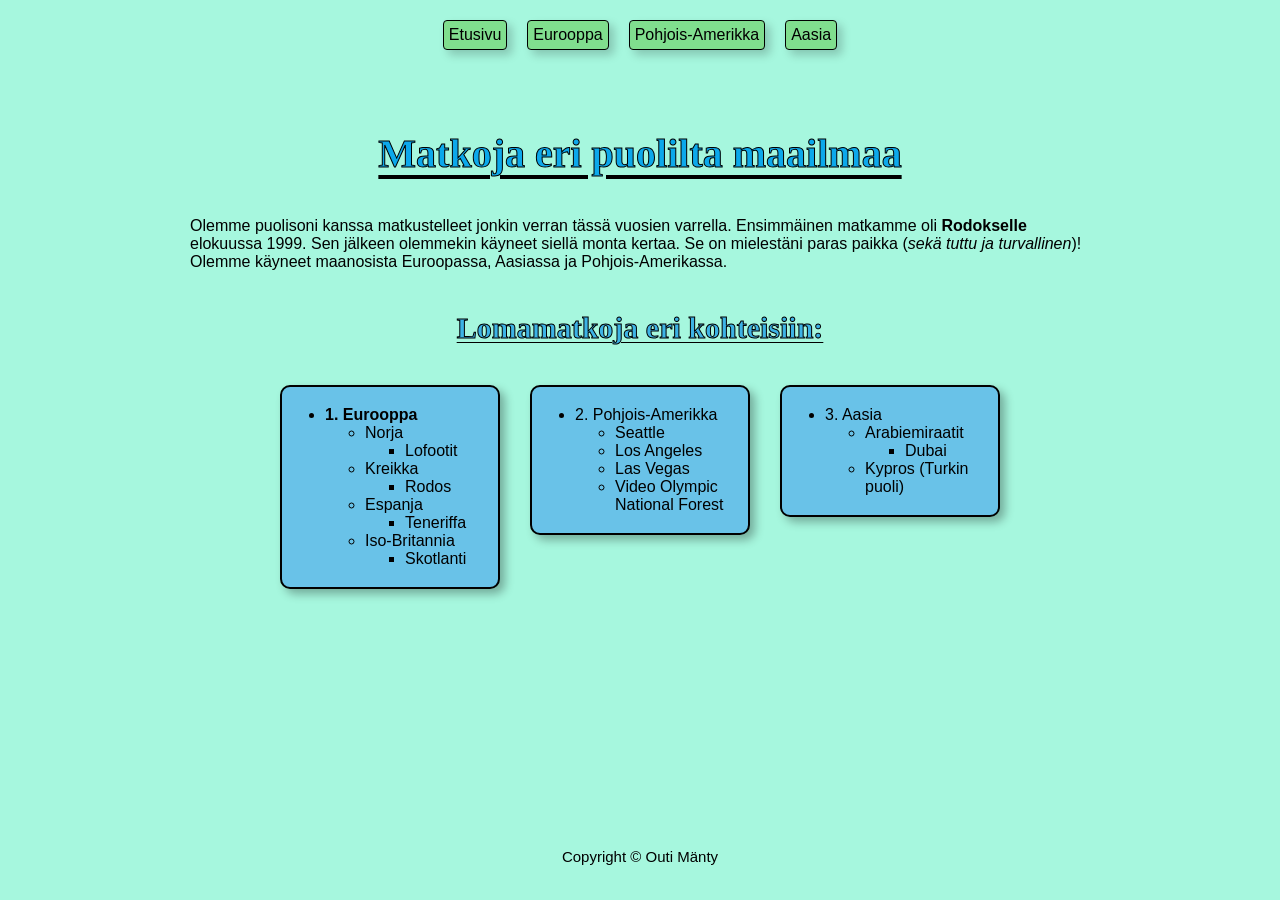
<file: index.html>
<!DOCTYPE html>
<html lang="fi">

<head>  <!--tähän tulee esim. meta-tagiä ja sivun otsikkoa selaimen välilehdellä -->
    <meta charset="UTF-8">
    <meta name="viewport" content="width=device-width, initial-scale=1.0">
    
    <title>Lomamatkoja elämän varrelta</title>
    
    <link rel="stylesheet" href="css/index.css">
    <link rel="icon" href="images/favicon.ico">
</head>

<body> <!--Body sisältää sivun sisällön, eli otsikon, pikalinkit ja listat-->
    
    <nav class="navi"> <!--pikalinkit ja navigointi sivustolla-->
        <a href="index.html">Etusivu</a>
        <a href="eurooppa.html">Eurooppa</a>
        <a href="pohjois-amerikka.html">Pohjois-Amerikka</a>
        <a href="aasia.html">Aasia</a>
    </nav>   

    <header>  
        <h1>Matkoja eri puolilta maailmaa</h1>
    </header>

<main> <!--tekstit, listat ja linkit kuviin-->
    
    <p class="teksti">Olemme puolisoni kanssa matkustelleet jonkin verran tässä vuosien varrella.
        Ensimmäinen matkamme oli <strong>Rodokselle</strong> elokuussa 1999. 
        Sen jälkeen olemmekin käyneet siellä monta kertaa. Se on mielestäni 
        paras paikka (<EM>sekä tuttu ja turvallinen</EM>)!
        Olemme käyneet maanosista Euroopassa, Aasiassa ja Pohjois-Amerikassa.</p>

    <div class="container">

        <h2>Lomamatkoja eri kohteisiin:</h2> <!--tähän tulee linkit ja listat-->

        <div class="kohteet"> <!--div = laatikko, jonka elementtejä muokataan css:llä -->
            <a href="eurooppa.html" target="_blank" class="kohde-linkki">
            <section class="kohde" id="eurooppa"> <!--section = yksi maanosa -->
                <ul> <!--aloittaa listan/luettelon-->
                    <li> <strong>1. Eurooppa</strong>
                        <ul>
                            <li>Norja
                                <ul>
                                    <li>Lofootit</li>
                                </ul>
                    </li>
                        <li>Kreikka
                            <ul>
                                <li>Rodos</li>
                            </ul>
                    </li>
                        <li>Espanja
                            <ul>
                                <li>Teneriffa</li>
                            </ul>
                    </li>
                        <li>Iso-Britannia
                        <ul>
                            <li>Skotlanti</li>
                        </ul>
                    </li>
                </ul> <!--lopettaa luettelon-->
            </section>
            </a>
                <a href="pohjois-amerikka.html" target="_blank" class="kohde-linkki">
            <section class="kohde" id="pohjois-amerikka"> <!--section = yksi maanosa -->
                <ul>
                    <li>2. Pohjois-Amerikka
                        <ul>
                            <li>Seattle</li>
                            <li>Los Angeles</li>
                            <li>Las Vegas</li>
                            <li>Video Olympic National Forest</li> 
                        </ul>
                    </li>
                </ul>
            </section>
            </a>

            <a href="aasia.html" target="_blank" class="kohde-linkki">
            <section class="kohde" id="aasia"> <!--section = yksi maanosa -->
                <ul>
                    <li>3. Aasia
                        <ul>
                            <li>Arabiemiraatit</li>
                            <ul>
                                <li>Dubai</li>
                            </ul>
                        <li>Kypros (Turkin puoli)</li>
                        <ul>
                    </li>
                </ul>
            </section>
            </a>
        </div>
    </div>
</main>

    <footer> <!--verkkosivun alatunniste-->
        <p>Copyright &copy; Outi Mänty</p>
    </footer>

</body>

</html>
</file>
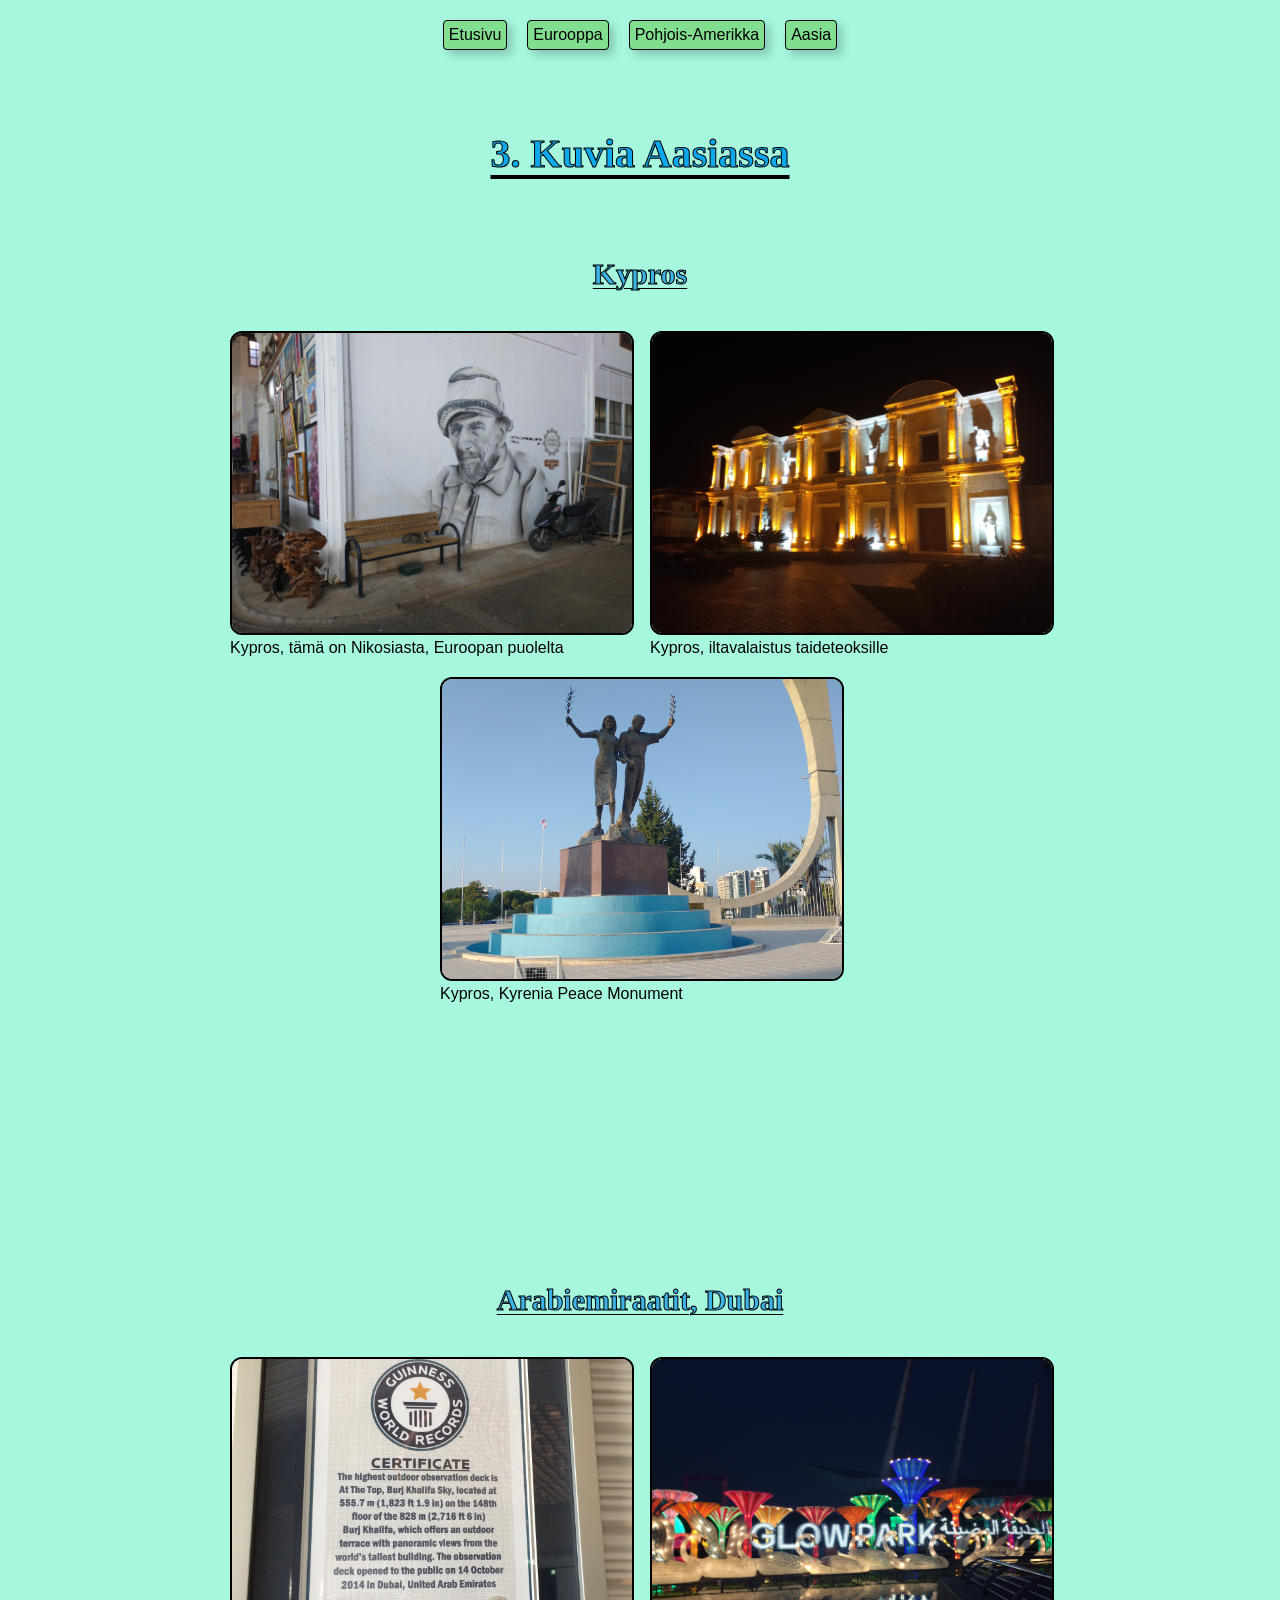
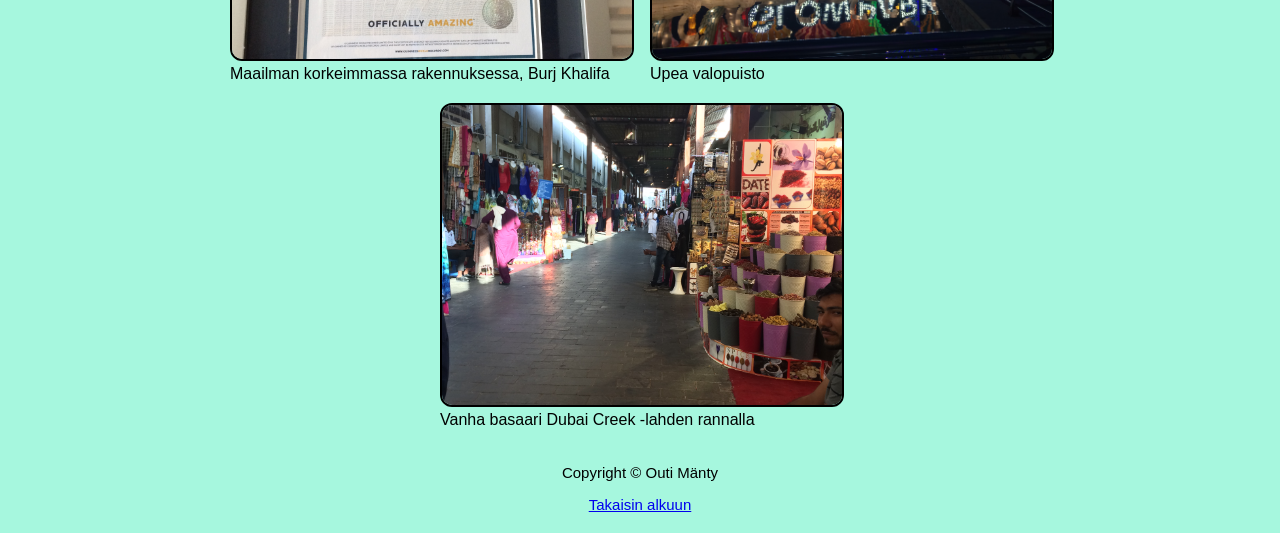
<file: aasia.html>
<!DOCTYPE html>
<html lang="fi">
<head>
    <meta charset="UTF-8">
    <meta name="viewport" content="width=device-width, initial-scale=1.0">
    <title>Aasia</title>
    <link rel="stylesheet" href="css/index.css">
    <link rel="icon" href="images/favicon.ico">
</head>

<body>

    <nav class="navi"> <!--pikalinkit ja navigointi sivustolla-->
        <a href="index.html">Etusivu</a>
        <a href="eurooppa.html">Eurooppa</a>
        <a href="pohjois-amerikka.html">Pohjois-Amerikka</a>
        <a href="aasia.html">Aasia</a>
    </nav>  
        
    <header>  
        <h1>3. Kuvia Aasiassa</h1>
    </header>

<main>
    <div class="container">
        <section class="gallery-section">
        <h2>Kypros</h2>
            <div class="gallery">
                <figure class="gallery-item">
                    <img src="images/kypros1.jpg" alt="Nikosiassa kauppahallin edessä"/>
                    <figcaption>Kypros, tämä on Nikosiasta, Euroopan puolelta</figcaption>
                </figure>
                <figure class="gallery-item">
                    <img src="images/kypros2.jpg" alt="Hotellin iltavalaistus"/>
                    <figcaption>Kypros, iltavalaistus taideteoksille </figcaption>
                </figure>
                <figure class="gallery-item">
                    <img src="images/kypros3.jpg" alt="Kyrenia Peace Monument"/>
                    <figcaption>Kypros, Kyrenia Peace Monument</figcaption>
                </figure>
            </div>
            <div>
                    <iframe src="https://www.google.com/maps/embed?pb=!1m18!1m12!1m3!1d834953.7757593055!2d32.76583101871624!3d35.16813650256446!2m3!1f0!2f0!3f0!3m2!1i1024!2i768!4f13.1!3m3!1m2!1s0x14de1767ca494d55%3A0x324c3c807fc4146e!2sKypros!5e0!3m2!1sfi!2sfi!4v1792657471776!5m2!1sfi!2sfi" width="600" height="450" style="border:0;" allowfullscreen="" loading="lazy" referrerpolicy="strict-origin-when-cross-origin"></iframe>
            </div>
        <h2>Arabiemiraatit, Dubai</h2>
            <div class="gallery">
                <figure class="gallery-item">
                    <img src="images/dubai1.JPEG" alt="a1"/>
                    <figcaption>Maailman korkeimmassa rakennuksessa, Burj Khalifa</figcaption>
                </figure>
                <figure class="gallery-item">
                    <img src="images/dubai2.JPEG" alt="a2"/>
                    <figcaption>Upea valopuisto</figcaption>
                </figure>
                <figure class="gallery-item">
                    <img src="images/dubai3.JPEG" alt="a3"/>
                    <figcaption>Vanha basaari Dubai Creek -lahden rannalla</figcaption>
                </figure>
            </div>
        </section>
    </div>
</main>

    <footer>
        <p>Copyright &copy; Outi Mänty</p>
        <a href="#top">Takaisin alkuun</a>
    </footer>
</body>
</html>
</file>
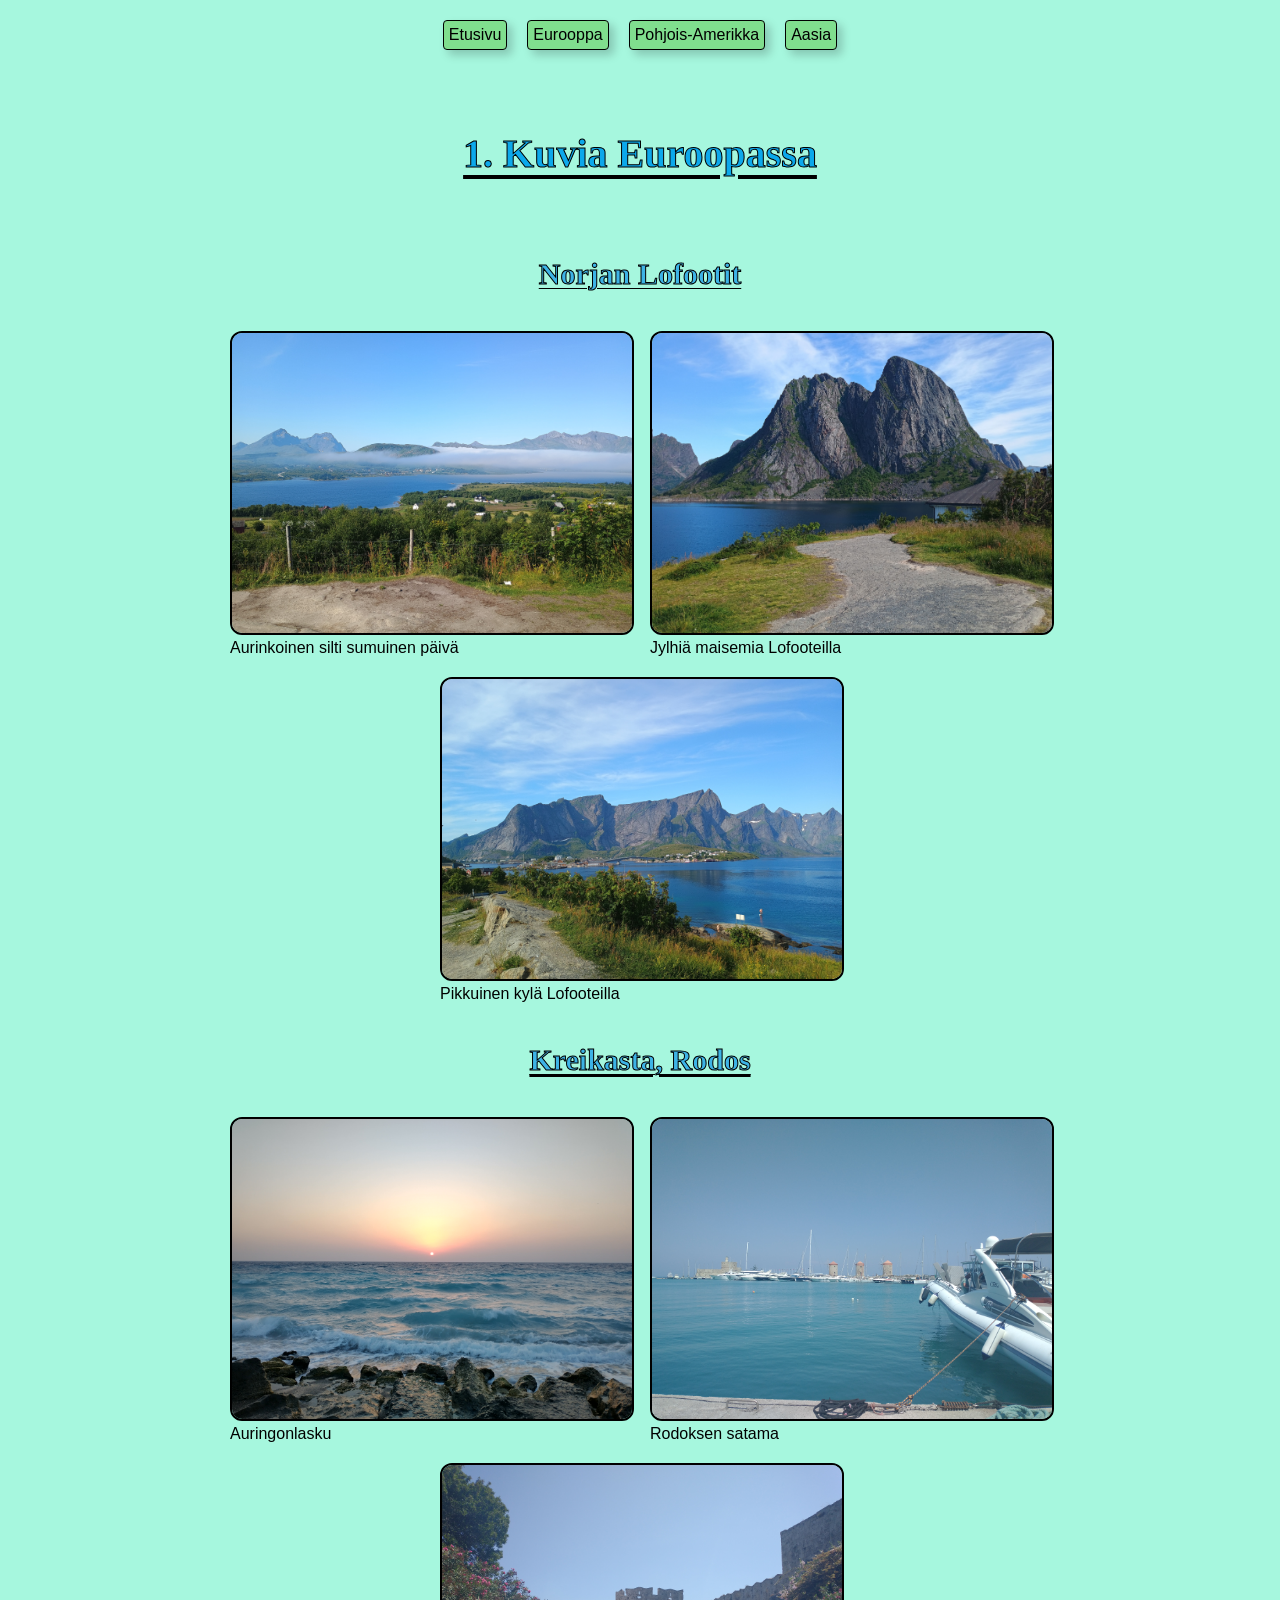
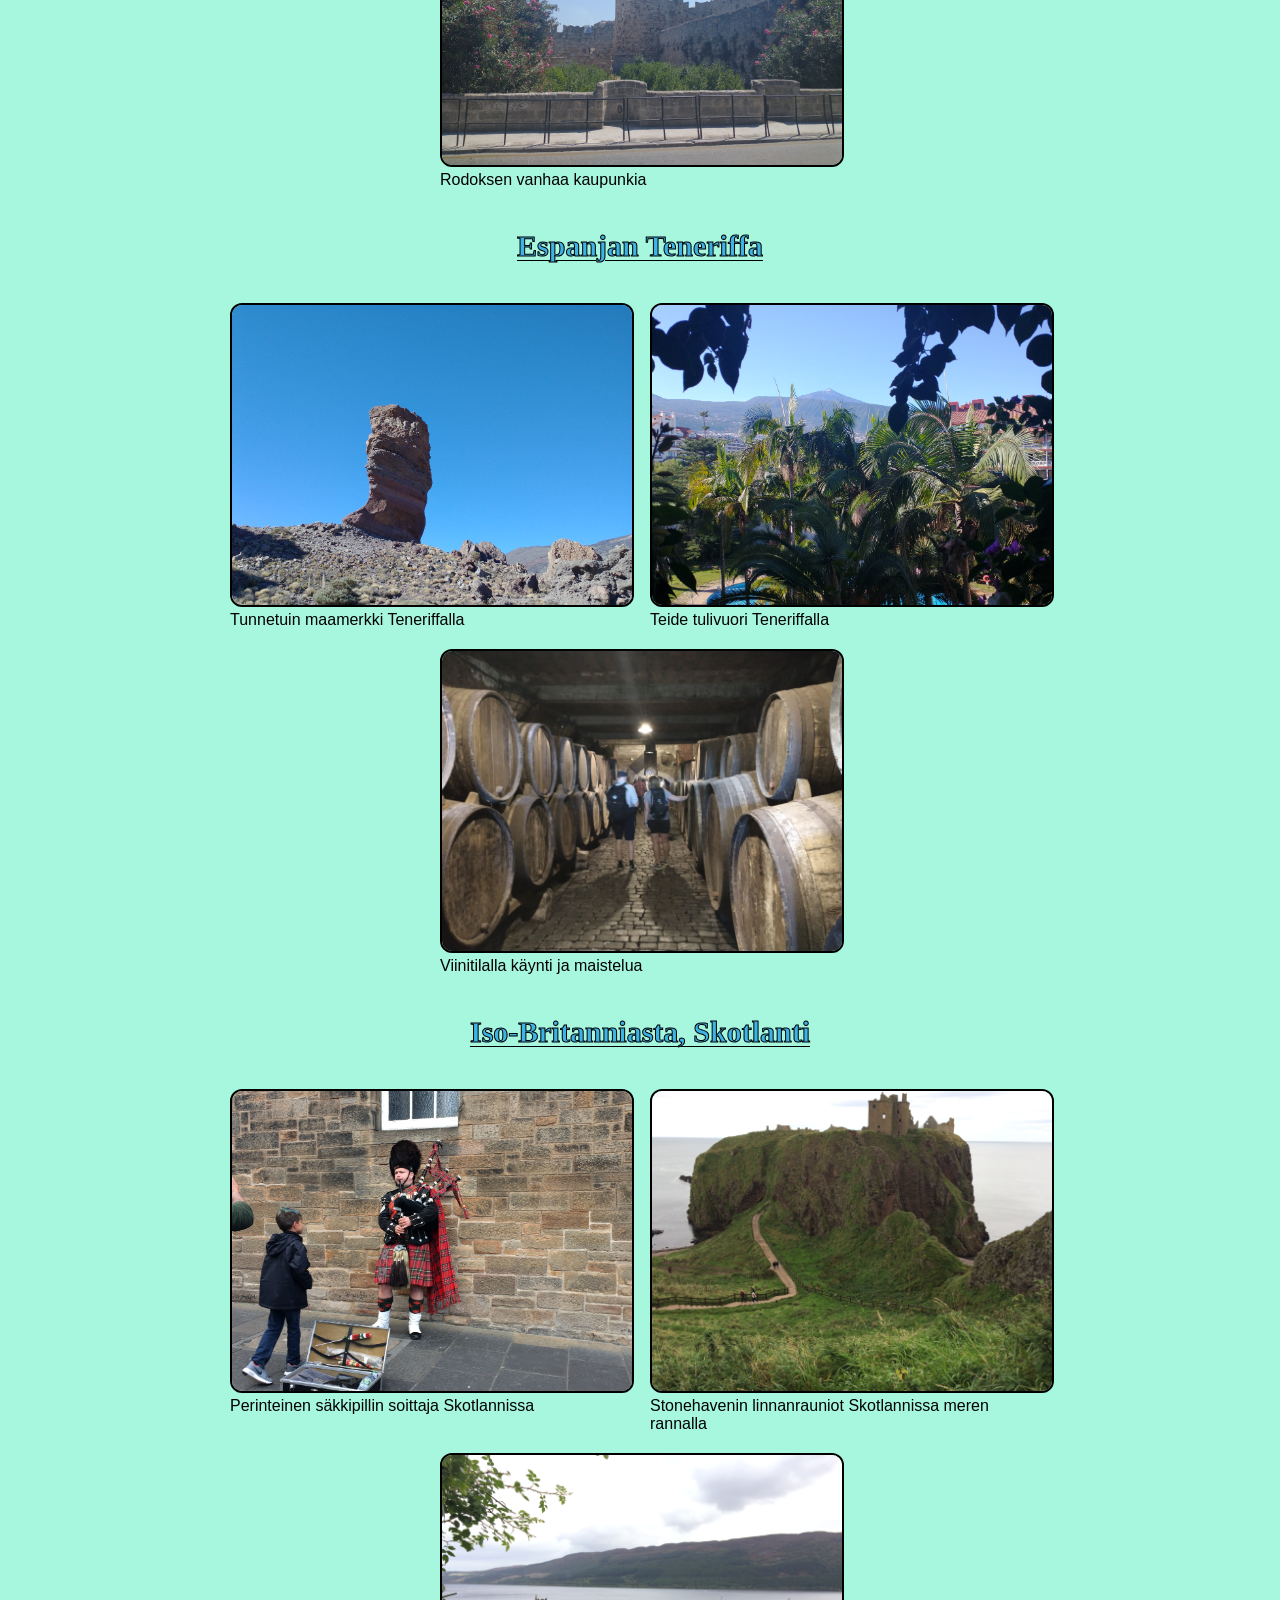
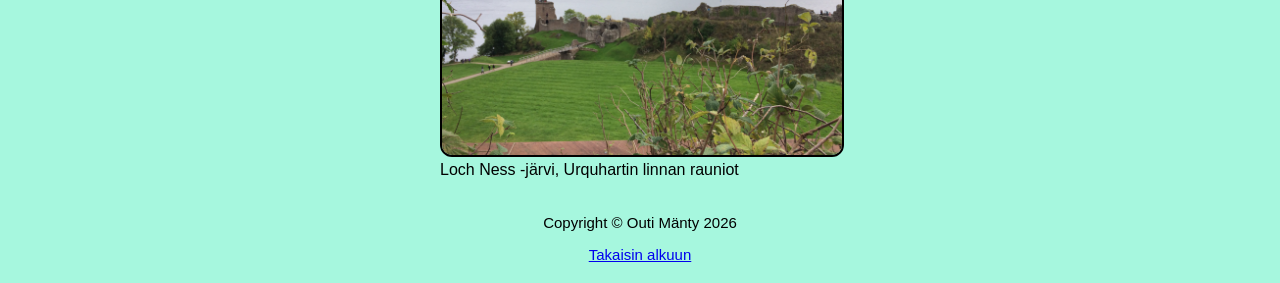
<file: eurooppa.html>
<!DOCTYPE html>
<html lang="fi">
<head>
    <meta charset="UTF-8">
    <meta name="viewport" content="width=device-width, initial-scale=1.0">
    <title>Eurooppa</title>
    <link rel="stylesheet" href="css/index.css">
    <link rel="icon" href="images/favicon.ico">
</head>

<body>
    <nav class="navi"> <!--pikalinkit ja navigointi sivustolla-->
        <a href="index.html">Etusivu</a>
        <a href="eurooppa.html">Eurooppa</a>
        <a href="pohjois-amerikka.html">Pohjois-Amerikka</a>
        <a href="aasia.html">Aasia</a>
     </nav> 

    <header>  
        <h1>1. Kuvia Euroopassa</h1>
    </header>

<main>
    <div class="container">
        <section class="gallery-section">
            <h2>Norjan Lofootit</h2>
            
                <div class="gallery">
                    <figure class="gallery-item">
                        <img src="images/lofoot1.jpg" alt="Aurinkoinen silti sumuinen päivä"/> 
                    <figcaption>Aurinkoinen silti sumuinen päivä</figcaption>
                    </figure>
                    <figure class="gallery-item">
                        <img src="images/lofoot2.jpg" alt="Jylhiä maisemia Lofooteilla"/>
                    <figcaption>Jylhiä maisemia Lofooteilla</figcaption>
                    </figure>
                    <figure class="gallery-item">
                        <img src="images/lofoot3.jpg" alt="Pikkuinen kylä Lofooteilla"/> 
                    <figcaption>Pikkuinen kylä Lofooteilla</figcaption>
                    </figure>   
                </div>
         </section>

        <section class="gallery-section">
            <h2><u>Kreikasta, Rodos</u></h2>

                <div class="gallery">
                    <figure class="gallery-item">
                        <img src="images/rodos1.jpg" alt="Auringonlasku meren rannalla"/> 
                        <figcaption>Auringonlasku</figcaption>
                    </figure>
                    <figure class="gallery-item">
                        <img src="images/rodos2.jpg" alt="Rodoksen satama"/>
                        <figcaption>Rodoksen satama</figcaption>
                    </figure>
                    <figure class="gallery-item">
                            <img src="images/rodos3.jpg" alt="Rodoksen vanhaa kaupunkia"/> 
                            <figcaption>Rodoksen vanhaa kaupunkia</figcaption>
                    </figure>   
                </div>
        </section>

        <section class="gallery-section">
            <h2>Espanjan Teneriffa</h2>

                <div class="gallery">
                    <figure class="gallery-item">
                        <img src="images/teneriffa1.jpg" alt="Tunnetuin maamerkki Teneriffalla"/> 
                        <figcaption>Tunnetuin maamerkki Teneriffalla</figcaption>
                    </figure>
                    <figure class="gallery-item">
                        <img src="images/teneriffa2.jpg" alt="Teide tulivuori Teneriffalla"/>
                        <figcaption>Teide tulivuori Teneriffalla</figcaption>
                    </figure>
                        <figure class="gallery-item">
                        <img src="images/teneriffa3.jpg" alt="Viinien maistelua Teneriffalla"/> 
                    <figcaption>Viinitilalla käynti ja maistelua</figcaption>
                    </figure>
                </div>
        </section>
                <section class="gallery-section">
            <h2>Iso-Britanniasta, Skotlanti</h2>
                <div class="gallery">
                    <figure class="gallery-item">  
                        <img src="images/skotlanti1.JPEG" alt="Perinteinen säkkipillin soittaja Skotlannissa"/> 
                    <figcaption>Perinteinen säkkipillin soittaja Skotlannissa</figcaption>
                    </figure>
                    <figure class="gallery-item">
                        <img src="images/skotlanti2.JPEG" alt="Stonehavenin linnanrauniot Skotlannissa meren rannalla"/>
                    <figcaption>Stonehavenin linnanrauniot Skotlannissa meren rannalla</figcaption>
                    </figure>
                    <figure class="gallery-item">       
                        <img src="images/skotlanti3.JPEG" alt="Loch Ness -järvi, Urquhartin linnan rauniot Loch Ness -järven rannalla"/> 
                    <figcaption>Loch Ness -järvi, Urquhartin linnan rauniot</figcaption>
                    </figure>
                </div>
        </section>
    </div>
</main>

<footer>
    <p>Copyright &copy; Outi Mänty 2026</p>
    <a href="#top">Takaisin alkuun</a>
</footer>

</body>
</html>
</file>
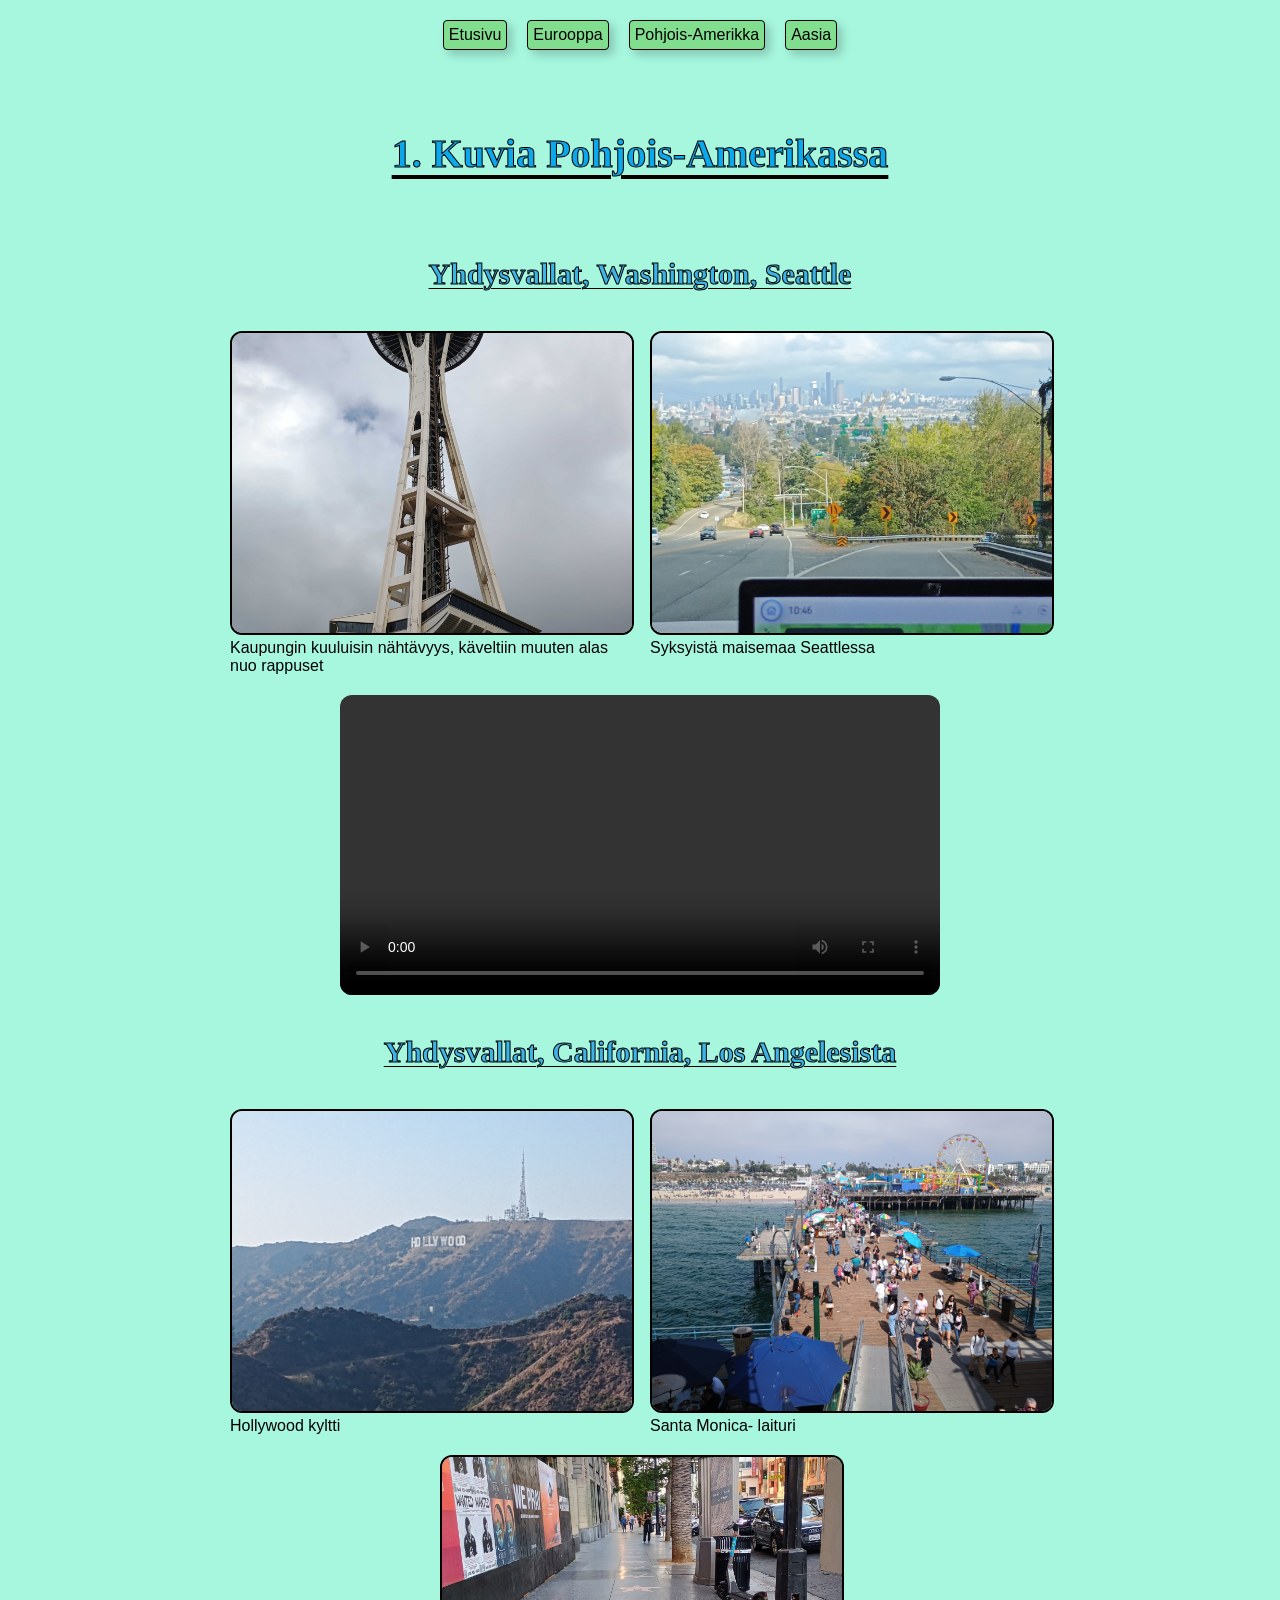
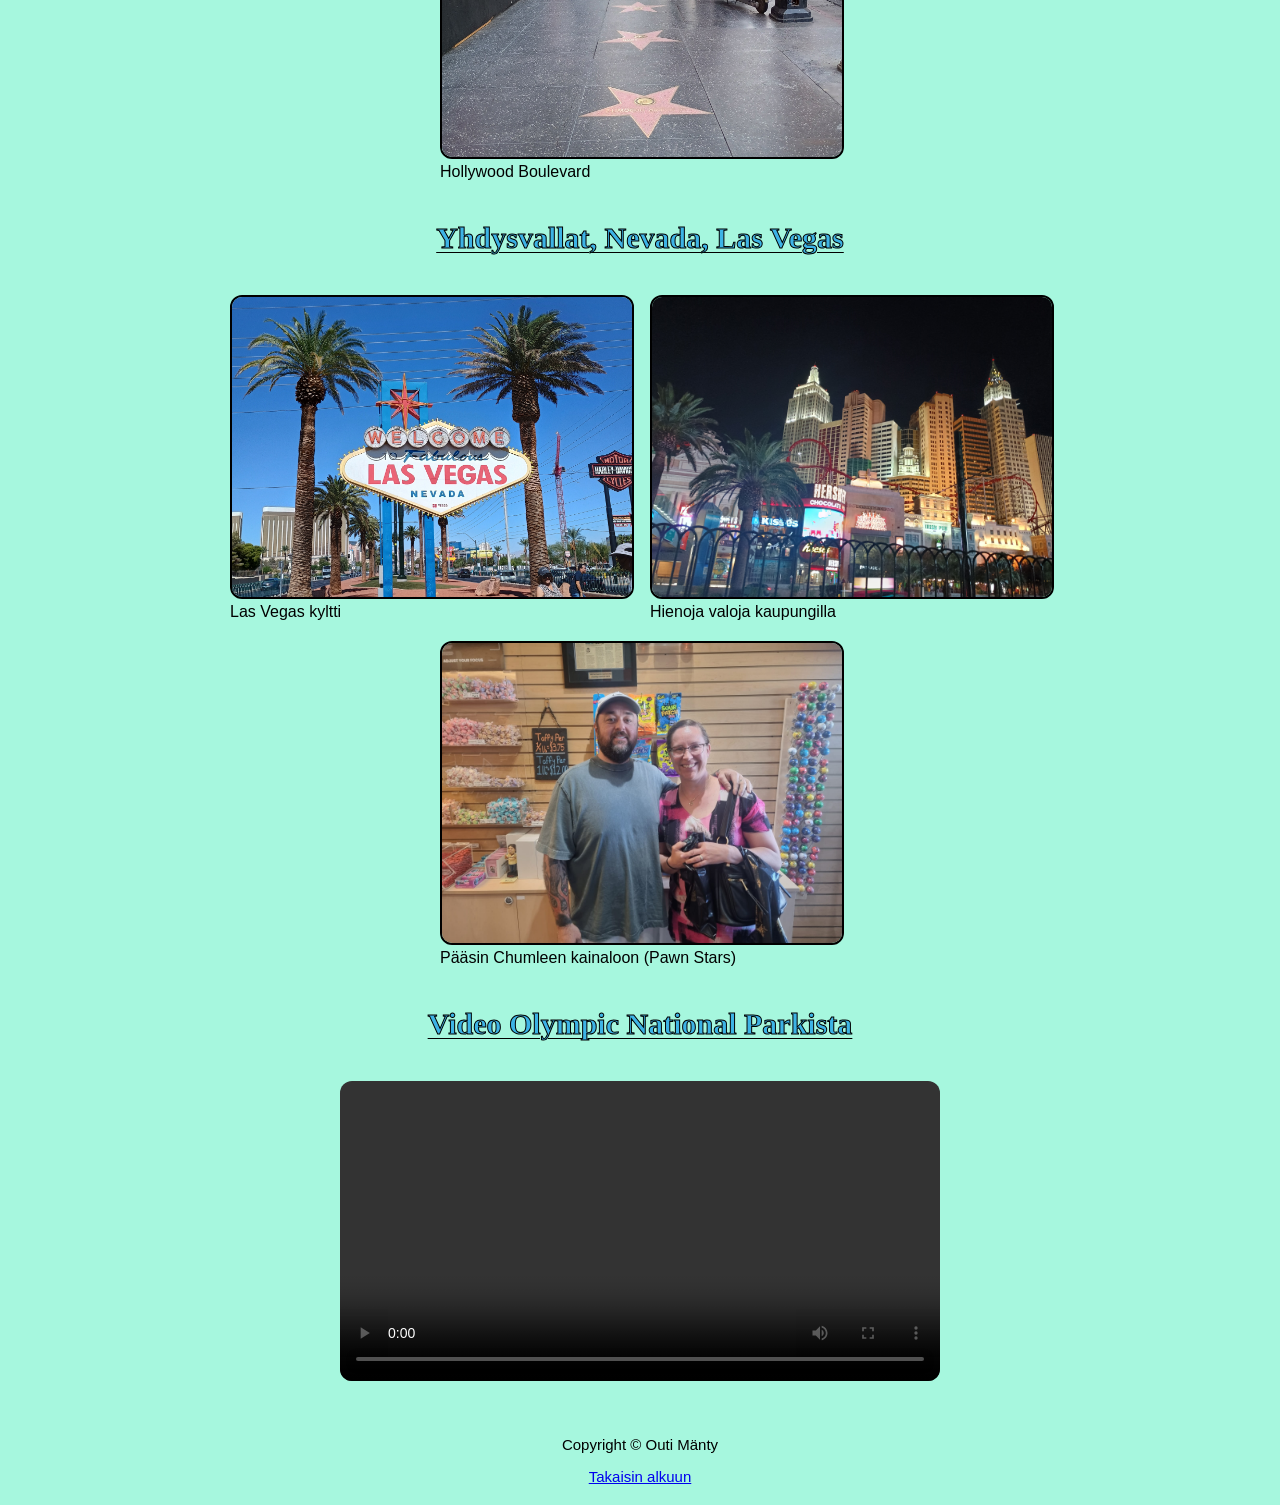
<file: pohjois-amerikka.html>
<!DOCTYPE html>
<html lang="fi">
<head>
    <meta charset="UTF-8">
    <meta name="viewport" content="width=device-width, initial-scale=1.0">
    <title>Pohjois-Amerikka</title>
    <link rel="stylesheet" href="css/index.css">
    <link rel="icon" href="images/favicon.ico">
</head>

<body>
        <nav class="navi"> <!--pikalinkit ja navigointi sivustolla-->
            <a href="index.html">Etusivu</a>
            <a href="eurooppa.html">Eurooppa</a>
            <a href="pohjois-amerikka.html">Pohjois-Amerikka</a>
            <a href="aasia.html">Aasia</a>
        </nav>   

    <h1>1. Kuvia Pohjois-Amerikassa</h1>
<main>
    <h2>Yhdysvallat, Washington, Seattle</h2>
        <div class="container">
        <section class="gallery-section">
            <div class="gallery">
                <figure class="gallery-item">
                    <img src="images/spaceneedle.jpg" alt="Space Needle -torni Seattlen spaceneedle"/> 
                    <figcaption>Kaupungin kuuluisin nähtävyys, käveltiin muuten alas nuo rappuset</figcaption>
                </figure>
                <figure class="gallery-item">
                    <img src="images/seattlefromcar.jpg" alt="Seattlen näkymä autosta"/> 
                    <figcaption>Syksyistä maisemaa Seattlessa</figcaption>
                </figure>
            </div>        
            <video  controls class="video">
                <source src="videos/spaceneedlevideo.mp4" type="video/mp4">
                <figcaption>Videokuvaa Spaceneedlen lattian läpi</figcaption>
            </video>
        </section>

        <h2>Yhdysvallat, California, Los Angelesista</h2>
        <section class="gallery-section">
        <div class="gallery">
            <figure class="gallery-item">
                <img src="images/losangeles1.jpg" alt="Hollywood kyltti Los Angelesissa"/> 
                <figcaption>Hollywood kyltti</figcaption>
            </figure>
            <figure class="gallery-item">       
                <img src="images/losangeles2.jpg" alt="Santa Monica- laituri Los Angelesissa"/> 
                <figcaption>Santa Monica- laituri</figcaption>
            </figure>
            <figure class="gallery-item">
                <img src="images/losangeles3.jpg" alt="Hollywood Boulevard katu Los Angelesissa"/> 
                <figcaption>Hollywood Boulevard</figcaption>
            </figure>
        </div>
        </section>

        <section class="gallery-section">
            <h2>Yhdysvallat, Nevada, Las Vegas</h2>
                <div class="gallery">
                    <figure class="gallery-item">
                        <img src="images/lasvegas1.jpg" alt="Las Vegas "/> 
                        <figcaption>Las Vegas kyltti</figcaption>
                    </figure>
                    <figure class="gallery-item">
                        <img src="images/lasvegas2.jpg" alt="Santa Monica- laituri Las Vegasissa"/> 
                    <figcaption>Hienoja valoja kaupungilla</figcaption>
                    </figure>
                    <figure class="gallery-item">
                        <img src="images/lasvegas3.jpg" alt=Chumlee, Panttilainakonttori>
                        <figcaption>Pääsin Chumleen kainaloon (Pawn Stars)</figcaption>
                    </figure>
                </div>
            </section>
  
            <h2>Video Olympic National Parkista</h2>
        <section>
            <video  controls class="video">
                <source src="videos/isopuu.mp4" type="video/mp4">
                <figcaption>Puiston suurimpia puita</figcaption>
            </video>
        </section>
    </div>

</main>

    <footer> <!---->
        <p>Copyright &copy; Outi Mänty</p>
        <a href="#top">Takaisin alkuun</a>
    </footer>

</body>
</html>
</file>
<file: css/index.css>
/* elementtiin liittyvä tyyli*/
body { 
    background-color: rgb(166, 247, 222);
    width: 90%;
    margin: 0 auto;
    font-family: "Trebuchet MS", Arial, sans-serif;
    min-height: 100vh;
    display: flex;
    flex-direction: column;
}
/*pitää footerin sivun alareunassa*/
main{
    flex: 1;
}
/*Otsikon muotoilua ja keskittämistä*/
h1{
    margin-bottom: 40px;
    font-family: Georgia, 'Times New Roman', Times, serif;
    text-align: center;
    font-size: 40px;
    color: rgb(12, 168, 235);
    -webkit-text-stroke: 1px black;
    text-decoration: underline;
    text-decoration-thickness: 4px;
    text-underline-offset: 8px;
    margin-top: 40px;
}

.navi{
    margin-top: 20px;
    display: flex;
    justify-content: center;
    align-items: center; 
    gap: 20px;
    flex-wrap: wrap;
    margin-bottom: 40px;

}

.navi a{
    background-color: rgb(128, 222, 142);
    text-decoration: none;
    color: black;
    padding: 5px;
    border: 1px solid black;
    border-radius: 4px;
    box-shadow: 5px 5px 10px rgba(0, 0, 0, 0.2);
}

.navi a:hover{
    background-color: rgb(61, 179, 230);
    color: white;
}

.teksti{
    max-width: 900px;
    margin: 0 auto;
    padding: 0 20px;
}

.container{
    max-width: 900px;
    margin: 0 auto;
    padding: 0 20px;
}
h2{
    font-family: Georgia, 'Times New Roman', Times, serif;
    margin-top: 20px;
    text-align: center;
    font-size: 30px;
    color: rgb(61, 179, 230);
    -webkit-text-stroke: 1px black;
    text-decoration: underline;
    text-decoration-thickness: 1px;
    text-underline-offset: 4px;
    margin-bottom: 40px;
    margin-top: 40px;
}

.kohteet{
    display: flex;
    flex-wrap: wrap;
    gap: 30px;
    justify-content: center;
}

.kohde{
    padding: 3px;
    background-color:  rgb(105, 194, 232);
    border: 2px solid black;
    border-radius: 10px;
    box-shadow: 5px 5px 10px rgba(0, 0, 0, 0.3);
  
}

.kohde-linkki{
    text-decoration: none;
    color: black;
    flex: 1 1 300px;
    max-width: 220px;
}

.kohde:hover{
    transform: scale(1.03);
}

.gallery{
    display: flex;
    flex-wrap: wrap;
    justify-content: center;
    gap: 20px;
}
.gallery-item img{
    width: 100%;
    height: 300px;
    object-fit: cover;
    border: 2px solid black;
    border-radius: 12px;
}

.gallery-item{
    width: 400px;
    margin: 0;
}

iframe{
    display: block;
    margin: 20px auto;
    height: 200px;
    max-width: 100%;
    margin-bottom: 40px;
    margin-top: 40px;
}

footer{
    text-align: center;
    font-size: 15px;
    padding: 20px;
}

.video{
    display: block;
    max-width: 600px;
    width: 100%;
    height: auto;
    margin: 20px auto;
    border-radius: 12px;
}
</file>
